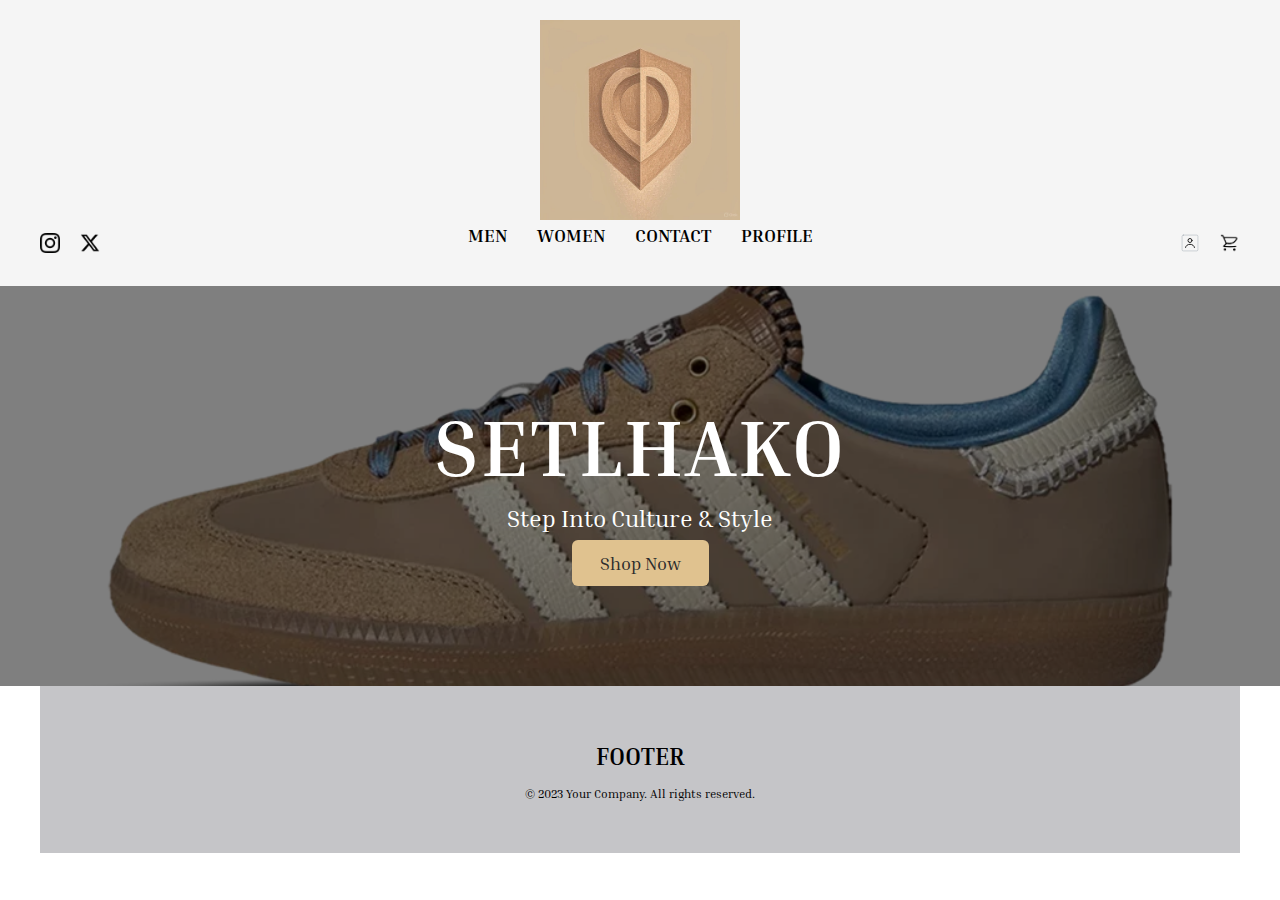
<file: index.html>
<!DOCTYPE html>
<html lang="en">
<head>
  <meta charset="UTF-8" />
  <meta name="viewport" content="width=device-width, initial-scale=1.0" />
  <title>home</title>
  <link href="https://fonts.googleapis.com/css2?family=Inria+Serif&display=swap" rel="stylesheet" />
  <link rel="stylesheet" href="styles.css" />
  <script src="script.js" defer></script>
</head>
<body>
  <!-- Header Section -->
  <header>
    <div class="container">
      <!-- Centered Logo -->
      <div class="logo"><a href="index.html" style="text-decoration: none; color: inherit;"><img src="assets/images/setlhako-logo.jpg" alt="Setlhako Logo"></a></div>

      <!-- Header Row with Icons and Navigation -->
      <div class="header-row">
        <!-- Left Social Icons -->
        <div class="left-icons">
          <a href="#"><img src="assets/instagram-icon.png" alt="Instagram" class="icon" /></a>
          <a href="#"><img src="assets/twitter-icon.png" alt="Twitter" class="icon" /></a>
        </div>

        <!-- Center Navigation -->
        <nav class="main-nav">
          <a href="mens.html">MEN</a>
          <a href="women's.html">WOMEN</a>
          <a href="contact.html">CONTACT</a>
          <a href="profile.html">PROFILE</a>
        </nav>

        <!-- Right Utility Icons -->
        <div class="right-icons">
          <a href="#"><img src="assets/login-icon.svg" alt="Login" class="icon login-trigger" /></a>
          <a href="#"><img src="assets/cart-icon.png" alt="Cart" class="icon cart-trigger" /></a>
        </div>
      </div>
    </div>
  </header>

  <!-- Banner Section -->
  <section class="banner">
   <div class="banner-content">
      <h1>SETLHAKO</h1>
      <p>Step Into Culture & Style</p>
      <a href="mens.html" class="shop-btn">Shop Now</a>
   </div>
  </section>


  <!-- Footer Section -->
  <footer>
    <div class="footer container">
      <h1>FOOTER</h1>
      <p>© 2023 Your Company. All rights reserved.</p>
    </div>
  </footer>

  <!-- === Drawers + Overlay === -->

  <!-- Register Drawer -->
  <div id="register-drawer" class="register-drawer hidden">
    <div class="drawer-header">
      <h2>REGISTER</h2>
      <button id="close-drawer">&times;</button>
    </div>
    <form id="register-form">
      <label>Full Name</label>
      <input type="text" placeholder="Your full name" required />
      <label>Email Address</label>
      <input type="email" placeholder="example@mail.com" required />
      <label>Password</label>
      <input type="password" placeholder="••••••••" required />
      <label>Cellphone</label>
      <input type="tel" placeholder="(+267)..." required />
      <label class="terms">
        <input type="checkbox" required />
        I agree to terms and conditions
      </label>
      <button type="submit" class="btn">REGISTER</button>
    </form>
  </div>
  <div id="login-drawer" class="login-drawer hidden">
    <div class="drawer-header">
      <h2>LOGIN</h2>
      <button id="close-login">&times;</button>
    </div>
      <form id="login-form">
        <label>Email Address</label>
        <input type="email" placeholder="example@mail.com" required />
        <label>Password</label>
        <input type="password" placeholder="••••••••" required />
        <p>Don't have an account? <a href ="#" id="open-register">Register</a></p>
        <button type="submit" class="btn">LOGIN</button>
      </form>
    </div>

  <!-- Cart Drawer -->
  <div id="cart-drawer" class="cart-drawer hidden">
    <div class="drawer-header">
      <h2>Your Cart</h2>
      <button id="close-cart">&times;</button>
    </div>
    <div id="cart-content">
      <p>Please log in to view your cart.</p>
    </div>
  </div>

  <!-- Shared Overlay -->
  <div id="overlay" class="overlay hidden"></div>
<!-- === Script === -->

</body>
</html>
</file>
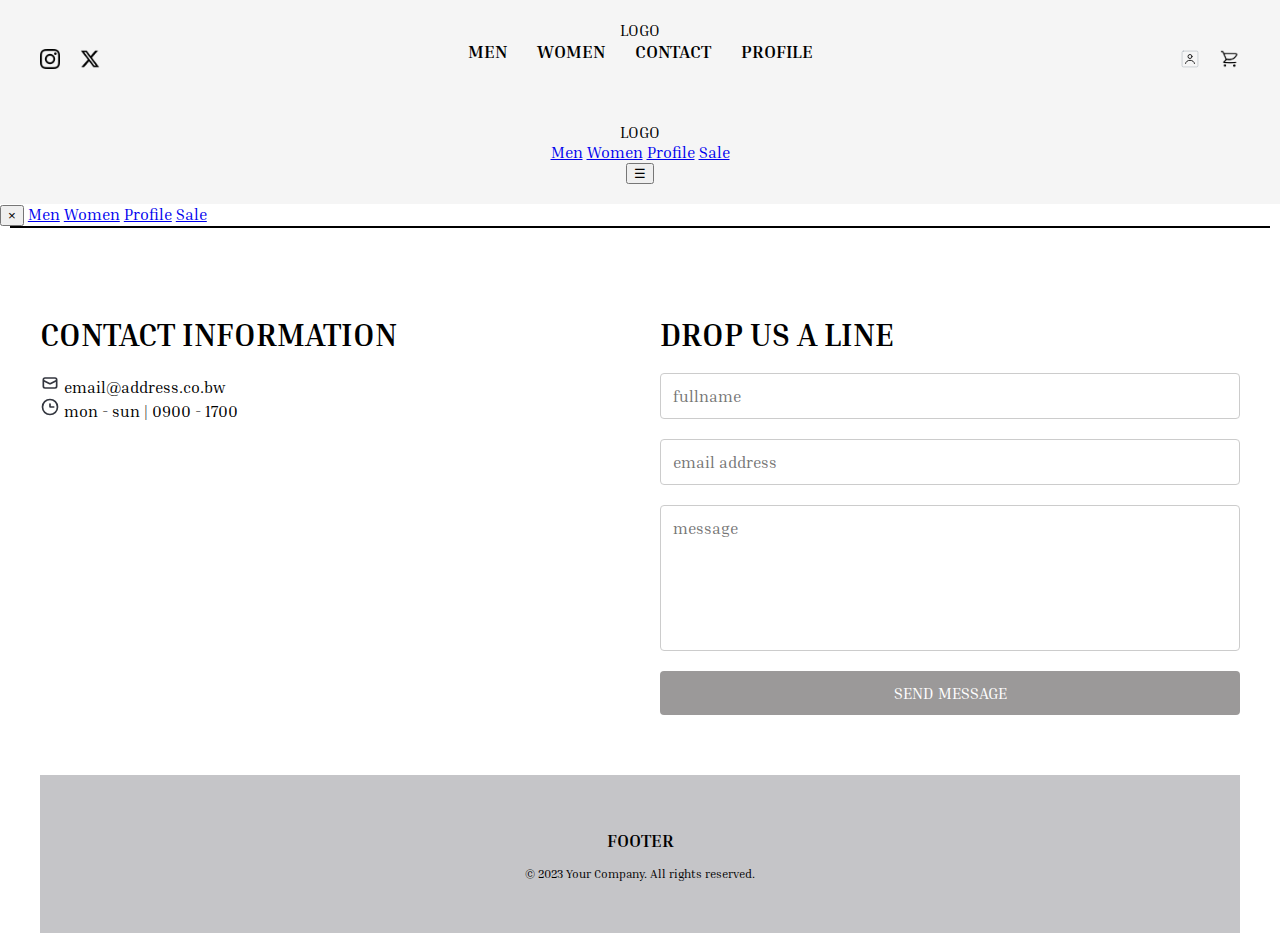
<file: contact.html>
<!DOCTYPE html>
<html lang="en">
<head>
  <meta charset="UTF-8" />
  <meta name="viewport" content="width=device-width, initial-scale=1.0" />
  <title>Contact</title>
  <link href="https://fonts.googleapis.com/css2?family=Inria+Serif&display=swap" rel="stylesheet" />
  <link rel="stylesheet" href="styles.css" />
    <script src="script.js" defer></script>
</head>
<body>

  <!-- Header -->
  <header>
    <div class="container">
      <!-- Centered Logo -->
      <div class="logo"><a href="index.html" style="text-decoration: none; color: inherit;">LOGO</a></div>

      <!-- Header Row with Icons and Navigation -->
      <div class="header-row">
        <!-- Left Social Icons -->
        <div class="left-icons">
          <a href="#"><img src="assets/instagram-icon.png" alt="Instagram" class="icon" /></a>
          <a href="#"><img src="assets/twitter-icon.png" alt="Twitter" class="icon" /></a>
        </div>

        <!-- Center Navigation -->
        <nav class="main-nav">
          <a href="mens.html">MEN</a>
          <a href="women's.html">WOMEN</a>
          <a href="contact.html">CONTACT</a>
          <a href="profile.html">PROFILE</a>
        </nav>

        <!-- Right Utility Icons -->
        <div class="right-icons">
          <a href="#"><img src="assets/login-icon.svg" alt="Login" class="icon login-trigger" /></a>
          <a href="#"><img src="assets/cart-icon.png" alt="Cart" class="icon cart-trigger" /></a>
        </div>
      </div>
    </div>
  </header>
  <header class="header">
    <div class="logo">LOGO</div>
    <nav class="nav-desktop">
      <a href="#">Men</a>
      <a href="#">Women</a>
      <a href="#">Profile</a>
      <a href="#">Sale</a>
    </nav>
    <button id="menu-btn" class="menu-toggle">&#9776;</button>
  </header>
  
  <!-- Side Drawer for Mobile -->
  <aside id="side-drawer" class="side-drawer">
    <button id="close-drawer">&times;</button>
    <a href="#">Men</a>
    <a href="#">Women</a>
    <a href="#">Profile</a>
    <a href="#">Sale</a>
  </aside>
  
  <div class="content">
    <!-- Your page content (e.g., product cards, banner, etc.) -->
  </div>
  

  <!-- Contact Section -->
  <section class="contact-section container">
    <div class="contact-info">
      <h2>CONTACT INFORMATION</h2>
      <div class="info-item">
        <img src="assets/email-icon.svg" alt="Email" class="icon" />
        <span>email@address.co.bw</span>
      </div>
      <div class="info-item">
        <img src="assets/clock-icon.svg" alt="Hours" class="icon" />
        <span>mon - sun | 0900 - 1700</span>
      </div>
    </div>
    <div class="contact-form">
      <h2>DROP US A LINE</h2>
      <form>
        <input type="text" placeholder="fullname" required />
        <input type="email" placeholder="email address" required />
        <textarea placeholder="message" required></textarea>
        <button type="submit" class="btn">SEND MESSAGE</button>
      </form>
    </div>
  </section>
  <!-- === Drawers + Overlay === -->

<!-- Register Drawer -->
<div id="register-drawer" class="register-drawer hidden">
    <div class="drawer-header">
      <h2>REGISTER</h2>
      <button id="close-drawer">&times;</button>
    </div>
    <form id="register-form">
      <label>Full Name</label>
      <input type="text" placeholder="Your full name" required />
      <label>Email Address</label>
      <input type="email" placeholder="example@mail.com" required />
      <label>Password</label>
      <input type="password" placeholder="••••••••" required />
      <label>Cellphone</label>
      <input type="tel" placeholder="(+267)..." required />
      <label class="terms">
        <input type="checkbox" required />
        I agree to terms and conditions
      </label>
      <button type="submit" class="btn">REGISTER</button>
    </form>
  </div>
  
  <!-- Login Drawer -->
  <div id="login-drawer" class="login-drawer hidden">
    <div class="drawer-header">
      <h2>LOGIN</h2>
      <button id="close-login">&times;</button>
    </div>
    <form id="login-form">
      <label>Email Address</label>
      <input type="email" placeholder="example@mail.com" required />
      <label>Password</label>
      <input type="password" placeholder="••••••••" required />
      <p>Don't have an account? <a href="#" id="open-register">Register</a></p>
      <button type="submit" class="btn">LOGIN</button>
    </form>
  </div>
  
  <!-- Cart Drawer -->
  <div id="cart-drawer" class="cart-drawer hidden">
    <div class="drawer-header">
      <h2>Your Cart</h2>
      <button id="close-cart">&times;</button>
    </div>
    <div id="cart-content">
      <p>Please log in to view your cart.</p>
    </div>
  </div>
  
  <!-- Shared Overlay -->
  <div id="overlay" class="overlay hidden"></div>
  

  <!-- Footer -->
  <footer>
    <div class="footer container">
      <h2>FOOTER</h2>
      <p>© 2023 Your Company. All rights reserved.</p>
    </div>
  </footer>

</body>
</html>
</file>
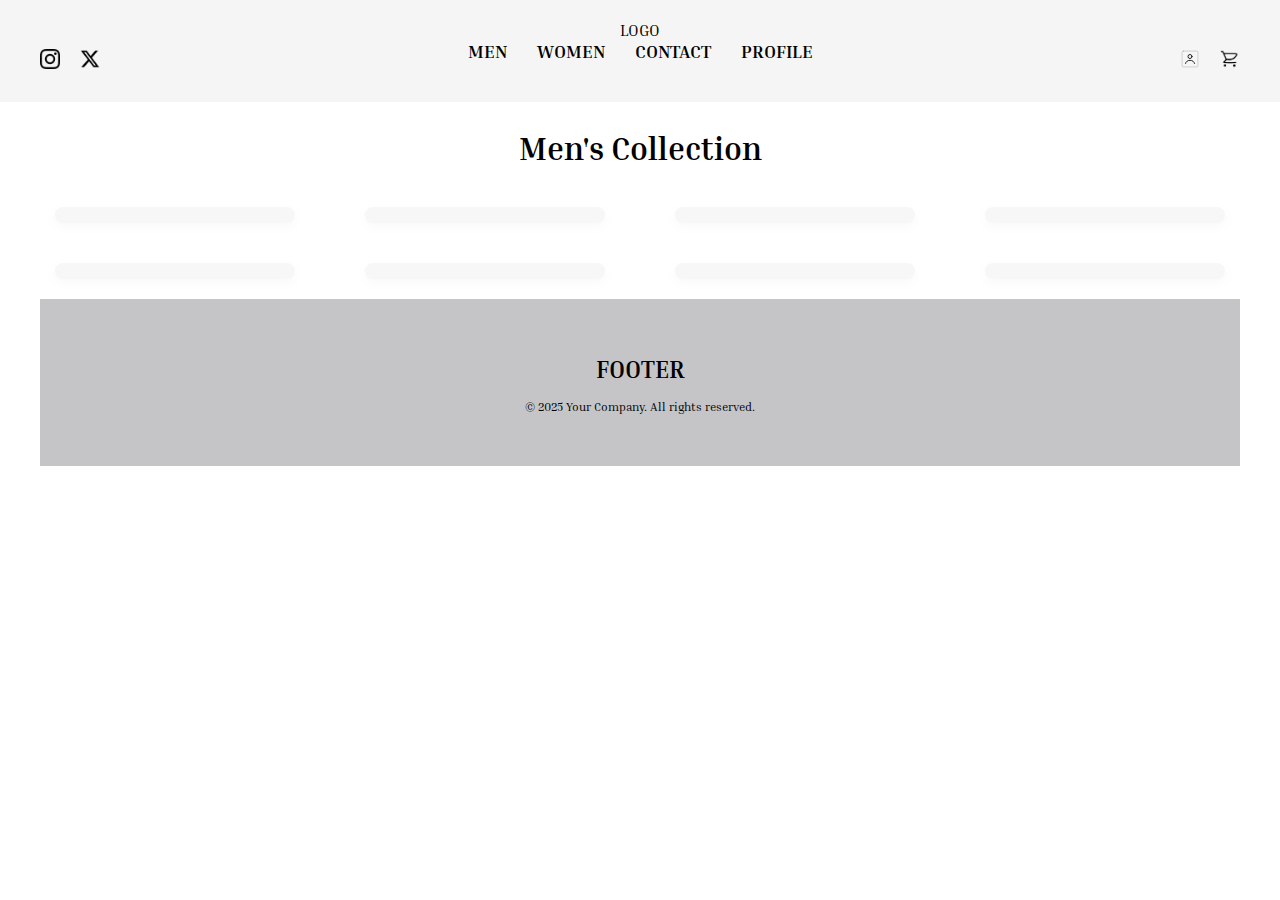
<file: mens.html>
<!DOCTYPE html>
<html lang="en">
    <head>
        <meta charset="utf-8" />
        <meta name =viewport content="width=device-width, intial-scale=1.0" />
        <title>men's collection</title>
        <link href ="https://fonts.googleapis.com/css2?family=Inria+Serif&display=swap" rel="stylesheet" />
        <link rel="stylesheet" href="styles.css" />
        <script src="script.js" defer></script>
    </head>
    <body>

         <!-- Header -->
         <header>
          <div class="container">
            <!-- Centered Logo -->
            <div class="logo"><a href="index.html" style="text-decoration: none; color: inherit;">LOGO</a></div>
      
            <!-- Header Row with Icons and Navigation -->
            <div class="header-row">
              <!-- Left Social Icons -->
              <div class="left-icons">
                <a href="#"><img src="assets/instagram-icon.png" alt="Instagram" class="icon" /></a>
                <a href="#"><img src="assets/twitter-icon.png" alt="Twitter" class="icon" /></a>
              </div>
      
              <!-- Center Navigation -->
              <nav class="main-nav">
                <a href="mens.html">MEN</a>
                <a href="women's.html">WOMEN</a>
                <a href="contact.html">CONTACT</a>
                <a href="#">PROFILE</a>
              </nav>
      
              <!-- Right Utility Icons -->
              <div class="right-icons">
                <a href="#"><img src="assets/login-icon.svg" alt="Login" class="icon login-trigger" /></a>
                <a href="#"><img src="assets/cart-icon.png" alt="Cart" class="icon cart-trigger" /></a>
              </div>
            </div>
          </div>
        </header>

      <!-- Women's Section with 8 Product Blocks -->
      <section class="mens-products container">
        <h2>Men's Collection</h2>
        <div class="product-grid">
          <div class="product-card"></div>
          <div class="product-card"></div>
          <div class="product-card"></div>
          <div class="product-card"></div>
          <div class="product-card"></div>
          <div class="product-card"></div>
          <div class="product-card"></div>
          <div class="product-card"></div>
        </div>
      </section>

       <!-- Footer -->
        <footer>
          <div class=" footer container">
            <h1>FOOTER</h1>
            <p>© 2025 Your Company. All rights reserved.</p>
          </div>
        </footer>
        <!-- === Drawers + Overlay === -->

        <!-- Register Drawer -->
        <div id="register-drawer" class="register-drawer hidden">
          <div class="drawer-header">
            <h2>REGISTER</h2>
            <button id="close-drawer">&times;</button>
          </div>
          <form id="register-form">
            <label>Full Name</label>
            <input type="text" placeholder="Your full name" required />
            <label>Email Address</label>
            <input type="email" placeholder="example@mail.com" required />
            <label>Password</label>
            <input type="password" placeholder="••••••••" required />
            <label>Cellphone</label>
            <input type="tel" placeholder="(+267)..." required />
            <label class="terms">
              <input type="checkbox" required />
              I agree to terms and conditions
            </label>
            <button type="submit" class="btn">REGISTER</button>
          </form>
        </div>

        <!-- Login Drawer -->
        <div id="login-drawer" class="login-drawer hidden">
          <div class="drawer-header">
            <h2>LOGIN</h2>
            <button id="close-login">&times;</button>
          </div>
          <form id="login-form">
            <label>Email Address</label>
            <input type="email" placeholder="example@mail.com" required />
            <label>Password</label>
            <input type="password" placeholder="••••••••" required />
            <p>Don't have an account? <a href="#" id="open-register">Register</a></p>
            <button type="submit" class="btn">LOGIN</button>
          </form>
        </div>

        <!-- Cart Drawer -->
        <div id="cart-drawer" class="cart-drawer hidden">
          <div class="drawer-header">
            <h2>Your Cart</h2>
            <button id="close-cart">&times;</button>
          </div>
          <div id="cart-content">
            <p>Please log in to view your cart.</p>
          </div>
        </div>


        <!-- Shared Overlay -->
        <div id="overlay" class="overlay hidden"></div>
  
  </body>
</html>
</file>
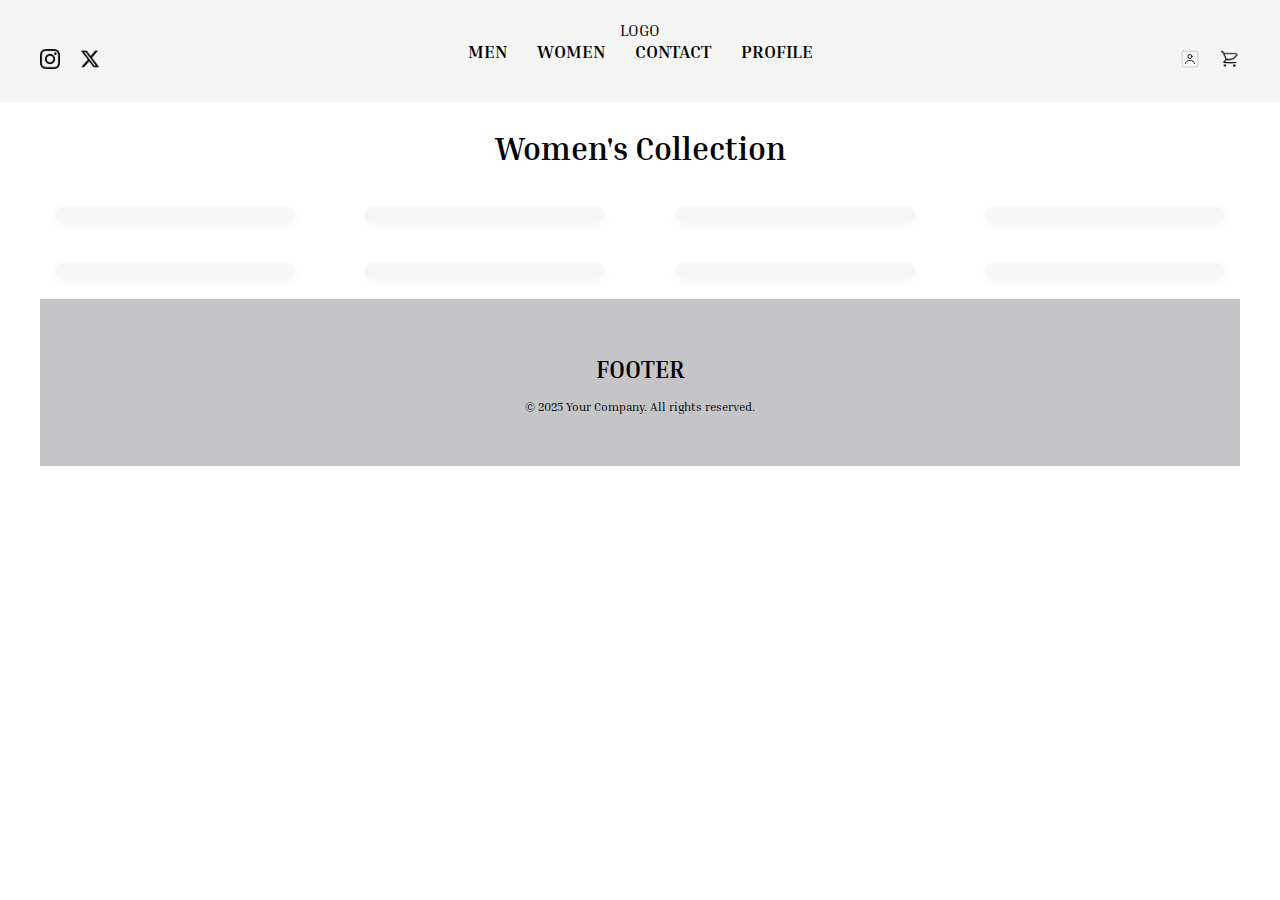
<file: women's.html>
<!DOCTYPE html>
<html lang="en">
<head>
  <meta charset="UTF-8" />
  <meta name="viewport" content="width=device-width, initial-scale=1.0" />
  <title>Women's Collection</title>
  <link href="https://fonts.googleapis.com/css2?family=Inria+Serif&display=swap" rel="stylesheet" />
  <link rel="stylesheet" href="styles.css" />
  <script src="script.js" defer></script>
</head>
<body>

  <!-- Header -->
  <header>
    <div class="container">
      <!-- Centered Logo -->
      <div class="logo"><a href="index.html" style="text-decoration: none; color: inherit;">LOGO</a></div>

      <!-- Header Row with Icons and Navigation -->
      <div class="header-row">
        <!-- Left Social Icons -->
        <div class="left-icons">
          <a href="#"><img src="assets/instagram-icon.png" alt="Instagram" class="icon" /></a>
          <a href="#"><img src="assets/twitter-icon.png" alt="Twitter" class="icon" /></a>
        </div>

        <!-- Center Navigation -->
        <nav class="main-nav">
          <a href="mens.html">MEN</a>
          <a href="women's.html">WOMEN</a>
          <a href="contact.html">CONTACT</a>
          <a href="#">PROFILE</a>
        </nav>

        <!-- Right Utility Icons -->
        <div class="right-icons">
          <a href="#"><img src="assets/login-icon.svg" alt="Login" class="icon login-trigger" /></a>
          <a href="#"><img src="assets/cart-icon.png" alt="Cart" class="icon cart-trigger" /></a>
        </div>
      </div>
    </div>
  </header>

  <!-- Women's Section with 8 Product Blocks -->
  <section class="women-products container">
    <h2>Women's Collection</h2>
    <div class="product-grid">
      <div class="product-card"></div>
      <div class="product-card"></div>
      <div class="product-card"></div>
      <div class="product-card"></div>
      <div class="product-card"></div>
      <div class="product-card"></div>
      <div class="product-card"></div>
      <div class="product-card"></div>
    </div>
  </section>

  <!-- Footer -->
  <footer>
    <div class="footer container">
      <h1>FOOTER</h1>
      <p>© 2025 Your Company. All rights reserved.</p>
    </div>
  </footer>
<!-- === Drawers + Overlay === -->

<!-- Register Drawer -->
<div id="register-drawer" class="register-drawer hidden">
  <div class="drawer-header">
    <h2>REGISTER</h2>
    <button id="close-drawer">&times;</button>
  </div>
  <form id="register-form">
    <label>Full Name</label>
    <input type="text" placeholder="Your full name" required />
    <label>Email Address</label>
    <input type="email" placeholder="example@mail.com" required />
    <label>Password</label>
    <input type="password" placeholder="••••••••" required />
    <label>Cellphone</label>
    <input type="tel" placeholder="(+267)..." required />
    <label class="terms">
      <input type="checkbox" required />
      I agree to terms and conditions
    </label>
    <button type="submit" class="btn">REGISTER</button>
  </form>
</div>

<!-- Login Drawer -->
<div id="login-drawer" class="login-drawer hidden">
  <div class="drawer-header">
    <h2>LOGIN</h2>
    <button id="close-login">&times;</button>
  </div>
  <form id="login-form">
    <label>Email Address</label>
    <input type="email" placeholder="example@mail.com" required />
    <label>Password</label>
    <input type="password" placeholder="••••••••" required />
    <p>Don't have an account? <a href="#" id="open-register">Register</a></p>
    <button type="submit" class="btn">LOGIN</button>
  </form>
</div>

<!-- Cart Drawer -->
<div id="cart-drawer" class="cart-drawer hidden">
  <div class="drawer-header">
    <h2>Your Cart</h2>
    <button id="close-cart">&times;</button>
  </div>
  <div id="cart-content">
    <p>Please log in to view your cart.</p>
  </div>
</div>

<!-- Shared Overlay -->
<div id="overlay" class="overlay hidden"></div>

  <!-- Overlay + Drawers would go here (same as index.html) -->

</body>
</html>
</file>
<file: styles.css>
/* Font and Global */
body {
  font-family: 'Inria Serif', serif;
  margin: 0;
  padding: 0;
  box-sizing: border-box;
  color: #000;
}

.container {
  max-width: 1200px;
  margin: 0 auto;
  padding: 0 30px;
}

/* Header Styles */
header {
  background-color: #f5f5f5;
  padding: 20px 0;
  text-align: center;
}

/* LOGO centered at the top */
/* Updated Logo Style */
.logo {
  text-align: center;
  margin-bottom: 20px;
  display: inline-block; /* or use 'flex' with justify-content: center */
  max-width: 200px; /* Adjust this value to fit your logo size */
  margin: 0 auto; /* Centers the logo horizontally */
}
.logo img {
  max-width: 100%; /* Ensures the image scales within the container */
  height: min-content;
   /* Maintains aspect ratio */
}
.header-container {
  display: flex;
  justify-content: space-between;
  align-items: center;
  flex-wrap: wrap;
}

/* Header row with nav and icons */
.header-row {
  display: flex;
  justify-content: space-between;
  align-items: center;
}

/* Left icons (social) */
.left-icons,
.right-icons {
  display: flex;
  gap: 20px;
}

.icon {
  width: 20px;
  height: 20px;
}

/* Center nav */
.main-nav {
  display: flex;
  justify-content: center;
  flex-wrap: wrap;
  gap: 30px;
  margin-bottom: 20px;
}
.main-nav a {
  text-decoration: none;
  font-size: 18px;
  color: #000;
  font-weight: bold;
}

.main-nav a {
  text-decoration: none;
  font-size: 18px;
  color: #000;
}

/* Banner Styles */
 .banner {
  width: 100%;
  height: 400px;
  background: linear-gradient(to right, #a4897d, #d3d3d3);
  background-image: url("assets/images/Wales-bonner-Desert-White.webp"); /* Adjust path */
  background-size: cover;
  background-position: center;
  display: flex;
  justify-content: center;
  align-items: center;
  color: #fff;
  text-align: center;
  position: relative;
}

.banner::before {
  content: "";
  position: absolute;
  inset: 0;
  background: rgba(0, 0, 0, 0.5); /* dark overlay for contrast */
}

.banner-content {
  position: relative;
  z-index: 1;
}

.banner h1 {
  font-family: 'Inria Serif', serif;
  font-size: 80px;
  letter-spacing: 2px;
  margin: 0;
}

.banner p {
  font-size: 24px;
  margin: 10px 0 20px;
}

.shop-btn {
  background-color: #e0c28f;
  color: #2c2c2c;
  padding: 12px 28px;
  font-size: 18px;
  text-decoration: none;
  border-radius: 6px;
  transition: background 0.3s ease;
}

.shop-btn:hover {
  background-color: #c6a56d;
}


.product-grid {
  display: grid;
  grid-template-columns: repeat(auto-fill, minmax(240px, 1fr));
  gap: 40px;
  justify-items: center;
  padding: 20px 0;
}

.mens-products h2,
.women-products h2 {
  font-size: 2rem;
  margin-bottom: 20px;
  text-align: center;
  font-family: 'Inria Serif', serif;
}

.product-card {
  background-color: #f7f7f7;
  width: 100%;
  max-width: 240px;
  border-radius: 20px;
  box-shadow: 0 4px 10px rgba(184, 183, 183, 0.08);
  overflow: hidden;
  transition: transform 0.3s ease;
  text-align: center;
  padding-bottom: 1rem;
}

.product-card:hover {
  transform: scale(1.02);
}

.product-card img {
  width: 100%;
  height: 200px;
  object-fit: cover;
  border-bottom: 1px solid #ccc;
}

.product-description {
  font-size: 1rem;
  font-weight: 600;
  margin: 10px 0 5px;
  color: #333;
  font-family: 'Inria Serif', serif;
}

.product-price {
  font-size: 1.2rem;
  font-weight: bold;
  color: #000;
  font-family: 'Inria Serif', serif;
}


/* === DRAWERS AND OVERLAY === */

/* Shared Drawer Base */
.login-drawer,
.register-drawer,
.cart-drawer {
  position: fixed;
  top: 0;
  right: -33.33%;
  width: 33.33%;
  height: 100vh;
  background-color: #fff;
  z-index: 1001;
  transition: right 0.4s ease;
  padding: 40px 30px;
  overflow-y: auto;
  box-shadow: -4px 0 12px rgba(0, 0, 0, 0.15);
}

.login-drawer.open,
.register-drawer.open,
.cart-drawer.open {
  right: 0 !important;
  background: white !important;
  color: black !important;
  display: block !important;
  z-index: 999999 !important;
  font-size: 18px !important;
  border-left: 3px solid rgb(0, 0, 0) !important;
  padding: 40px !important;
}

/* Show drawer */
.login-drawer.open,
.register-drawer.open,
.cart-drawer.open {
  right: 0;
}

/* Drawer header */
.drawer-header {
  display: flex;
  justify-content: space-between;
  align-items: center;
  margin-bottom: 30px;
}

.drawer-header h2 {
  font-size: 26px;
}

.drawer-header button {
  background: none;
  border: none;
  font-size: 30px;
  cursor: pointer;
}

/* Form inside register drawer */
#login-form,
#register-form {
  display: flex;
  flex-direction: column;
  gap: 20px;
}
#login-form input[type="email"],
#login-form input[type="password"],
#register-form input[type="text"],
#register-form input[type="email"],
#register-form input[type="password"],
#register-form input[type="tel"] {
  padding: 10px;
  font-size: 16px;
  border: 1px solid #ccc;
  border-radius: 4px;
}


#register-form input[type="text"],
#register-form input[type="email"],
#register-form input[type="password"],
#register-form input[type="tel"] {
  padding: 10px;
  font-size: 16px;
  border: 1px solid #ccc;
  border-radius: 4px;
}

#register-form .terms {
  display: flex;
  align-items: center;
  gap: 10px;
  font-size: 14px;
}

.btn {
  padding: 12px;
  font-size: 16px;
  background-color: black;
  color: white;
  border: none;
  border-radius: 4px;
  cursor: pointer;
}

/* Overlay (dims background) */
.overlay {
  position: fixed;
  top: 0;
  left: 0;
  width: 66.66%;
  height: 100%;
  background-color: rgba(0, 0, 0, 0.3);
  z-index: 1000;
}


/* Hidden by default */
.hidden {
  display: none;
}
/* === CONTACT US PAGE STYLING === */

.contact-section {
  display: flex;
  justify-content: space-between;
  flex-wrap: wrap;
  gap: 40px;
  padding: 60px 30px;
  border-top: 2px solid #000;
  font-family: 'Inria Serif', serif;
  color: #000;
  background-color: #fff;
}

.contact-info, 
.contact-form {
  flex: 1;
  min-width: 300px;
}

.contact-info h2,
.contact-form h2 {
  font-size: 2rem;
  margin-bottom: 20px;
}

.contact-info p {
  font-size: 16px;
  line-height: 1.6;
  margin-bottom: 10px;
}

.contact-info p strong {
  display: block;
  font-weight: bold;
  margin-bottom: 5px;
}

.contact-form form {
  display: flex;
  flex-direction: column;
  gap: 20px;
}

.contact-form input[type="text"],
.contact-form input[type="email"],
.contact-form textarea {
  padding: 12px;
  font-size: 16px;
  border: 1px solid #ccc;
  border-radius: 4px;
  font-family: 'Inria Serif', serif;
}

.contact-form textarea {
  height: 120px;
  resize: none;
}

.contact-form button {
  padding: 12px;
  font-size: 16px;
  background-color: rgb(155, 153, 153);
  color: white;
  border: none;
  border-radius: 4px;
  cursor: pointer;
  font-family: 'Inria Serif', serif;
  transition: background-color 0.3s ease;
}

.contact-form button:hover {
  background-color: #333;
}

/* profile.css */

/* Responsive adjustments if needed */
@media (max-width: 768px) {
  .profile-page {
      flex-direction: column;
  }
  .sidebar {
      width: 100%;
      margin-bottom: 20px;
  }
}
/* profile.css */

/* Existing styles remain the same */

.profile-page {
  display: flex;
  gap: 30px;
  padding: 30px;
}

.sidebar {
  width: 250px;
  background-color: #f9f9f9;
  border-radius: 8px;
  box-shadow: 0 2px 4px rgba(0, 0, 0, 0.05);
  padding: 20px;
}

.sidebar-header {
  font-size: 1.5rem;
  font-weight: bold;
  margin-bottom: 20px;
  color: #333;
}

.sidebar-menu {
  list-style: none;
  padding: 0;
  margin: 0;
}

.sidebar-menu li {
  margin-bottom: 5px; /* Reduced margin for dropdown items */
}

.sidebar-menu li > a { /* Style for top-level links and dropdown toggler */
  display: block;
  padding: 10px 15px;
  text-decoration: none;
  color: #555;
  border-radius: 6px;
  transition: background-color 0.2s ease;
}

.sidebar-menu li > a:hover {
  background-color: #eee;
  color: #333;
}

.sidebar-menu li.active > a {
  background-color: #e0e0e0;
  color: #000;
  font-weight: bold;
}

/* Dropdown styles */
.dropdown-toggle::after {
  content: '\25BE'; /* Down arrow */
  float: right;
  margin-top: 3px;
}

.dropdown-menu {
  list-style: none;
  padding: 0;
  margin-left: 15px;
  display: none; /* Initially hidden */
  background-color: #f9f9f9;
  border-radius: 4px;
  box-shadow: 0 2px 4px rgba(0, 0, 0, 0.05);
}

.dropdown-menu li a {
  display: block;
  padding: 8px 15px;
  text-decoration: none;
  color: #777;
  transition: background-color 0.2s ease;
}

.dropdown-menu li a:hover {
  background-color: #eee;
  color: #333;
}

.dropdown.open .dropdown-menu {
  display: block;
}

.main-content {
  flex-grow: 1;
  padding: 20px;
  position: relative; /* For absolute positioning of content sections */
  overflow: hidden; /* To hide content that slides in */
}

.users-header {
  display: flex;
  justify-content: space-between;
  align-items: center;
  margin-bottom: 20px;
}

.users-header h1 {
  font-size: 2rem;
  color: #333;
  margin: 0;
}

.add-users-btn {
  background-color: #6c63ff; /* Example primary color */
  color: white;
  border: none;
  padding: 10px 15px;
  border-radius: 6px;
  cursor: pointer;
  font-size: 1rem;
  transition: background-color 0.2s ease;
}

.add-users-btn:hover {
  background-color: #5a52e0;
}

.content-wrapper {
  position: relative;
  width: 100%;
  height: auto; /* Adjust as needed */
}

.content-section {
  position: absolute;
  top: 0;
  left: 100%; /* Initially hidden to the right */
  width: 100%;
  height: auto;
  opacity: 0;
  visibility: hidden;
  transition: left 0.3s ease-in-out, opacity 0.3s ease-in-out, visibility 0.3s ease-in-out;
  padding: 20px;
  background-color: #fff; /* Match main content background */
}

.content-section.active {
  left: 0;
  opacity: 1;
  visibility: visible;
}

/* Basic styling for content sections */
.content-section h2 {
  font-size: 1.75rem;
  color: #333;
  margin-bottom: 20px;
}

.delete-account-btn {
  background-color: #f28b96; /* Example danger color */
  color: white;
  border: none;
  padding: 10px 15px;
  border-radius: 6px;
  cursor: pointer;
  font-size: 1rem;
  transition: background-color 0.2s ease;
}

.delete-account-btn:hover {
  background-color: #f27581;
}

/* Header notification icon */
.notification-trigger {
  background: none;
  border: none;
  padding: 0;
  cursor: pointer;
}

.notification-trigger .icon {
  width: 24px;
  height: 24px;
}

/* Notification Drawer Styles */
.notification-drawer {
  position: fixed;
  top: 0;
  right: -33.33%;
  width: 33.33%;
  height: 100vh;
  background-color: #fff;
  z-index: 1002; /* Higher than overlay */
  transition: right 0.4s ease;
  padding: 40px 30px;
  overflow-y: auto;
  box-shadow: -4px 0 12px rgba(0, 0, 0, 0.15);
}

.notification-drawer.open {
  right: 0 !important;
}

.notification-drawer .drawer-header {
  display: flex;
  justify-content: space-between;
  align-items: center;
  margin-bottom: 20px;
}

.notification-drawer .drawer-header h2 {
  font-size: 1.5rem;
  color: #333;
  margin: 0;
}

.notification-drawer .drawer-header button {
  background: none;
  border: none;
  font-size: 24px;
  cursor: pointer;
}


#overlay {
  position: fixed;
  top: 0;
  left: 0;
  width: 100%;
  height: 100%;
  background-color: rgba(0, 0, 0, 0.3);
  z-index: 1001;
  display: none; /* Hidden by default, toggled by JS */
}

.hidden {
  display: none;
}



/*login-drawr styling */


/* Footer */
.footer {
  background-color: #c5c5c8;
  padding: 40px 0;
  text-align: center;
  font-size: 12px;
}
</file>
